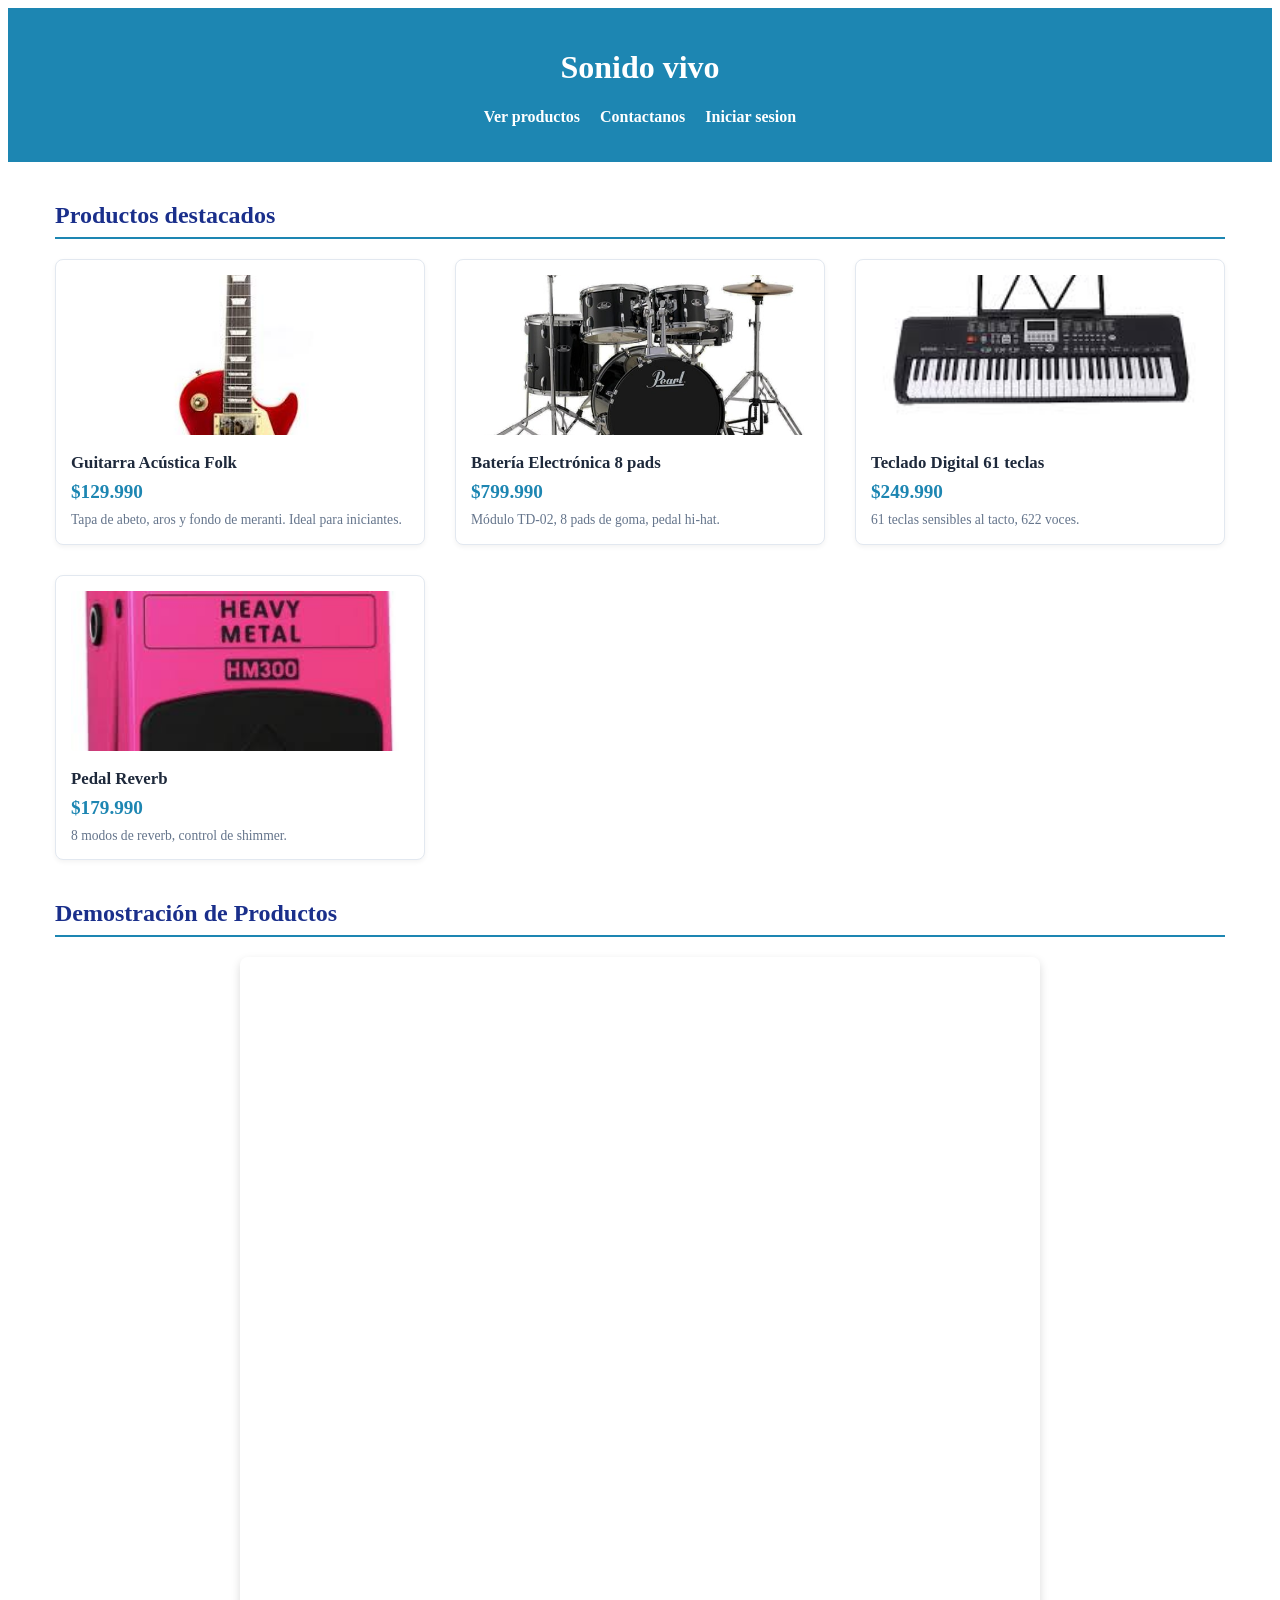
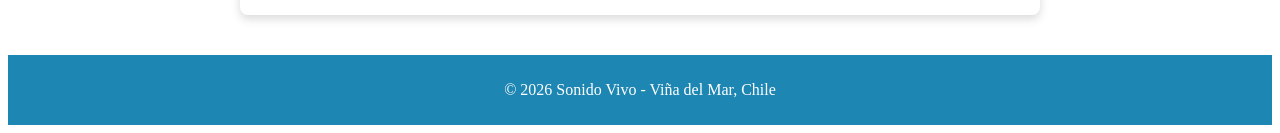
<file: index.html>
<!doctype html>
<html lang="es">
<head>
    <link rel="stylesheet" href="style/style.css">
    <meta charset="UTF-8">
    <meta name="viewport" content="width=device-width, initial-scale=1">

    <title>Sonido Vivo - Inicio</title>
    <link rel="apple-touch-icon" sizes="180x180" href="image/apple-touch-icon.png">
    <link rel="icon" type="image/png" sizes="32x32" href="image/favicon-32x32.png">
    <link rel="icon" type="image/png" sizes="16x16" href="image/favicon-16x16.png">
    <link rel="manifest" href="image/site.webmanifest">
</head>
<body>
    <header class="headerStyle">
        <h1 id="pageTitle">Sonido vivo</h1>

        <input type="checkbox" id="menu-toggle" class="menu-toggle-checkbox">
        <label for="menu-toggle" class="hamburger-btn">
            <span></span>
            <span></span>
            <span></span>
        </label>

        <nav>
            <ul>
                <li><a href="productos.html">Ver productos</a></li>
                <li><a href="contacto.html">Contactanos</a></li>
                <li><a href="login.html">Iniciar sesion</a></li>
            </ul>
        </nav>
    </header>

    <main>
        <section>
            <h2>Productos destacados</h2>
            <div class="products-grid">
                <article>
                    <img src="image/guitarra.jpeg" alt="Guitarra Acústica Folk">
                    <h3>Guitarra Acústica Folk</h3>
                    <p>$129.990</p>
                    <p>Tapa de abeto, aros y fondo de meranti. Ideal para iniciantes.</p>
                </article>
   
                <article>
                    <img src="image/bateria.jpeg" alt="Batería Electrónica 8 pads">
                    <h3>Batería Electrónica 8 pads</h3>
                    <p>$799.990</p>
                    <p>Módulo TD-02, 8 pads de goma, pedal hi-hat.</p>
                </article>
                
                <article>
                    <img src="image/teclado.jpeg" alt="Teclado Digital 61 teclas">
                    <h3>Teclado Digital 61 teclas</h3>
                    <p>$249.990</p>
                    <p>61 teclas sensibles al tacto, 622 voces.</p>
                </article>

                <article>
                    <img src="image/amplificador.jpeg" alt="Pedal Reverb">
                    <h3>Pedal Reverb</h3>
                    <p>$179.990</p>
                    <p>8 modos de reverb, control de shimmer.</p>
                </article>
            </div>
        </section>

        <section id="video-promocional">
            <h2>Demostración de Productos</h2>
            <div class="video-container">
                <iframe 
                    src="https://www.youtube.com/embed/F6ge8PeSI_o"
                    title="Demostración de productos - Sonido Vivo" 
                    frameborder="0" 
                    allow="accelerometer; autoplay; clipboard-write; encrypted-media; gyroscope; picture-in-picture" 
                    allowfullscreen>
                </iframe>
            </div>
        </section>
    </main>

    <footer class="footerStyle">
        <p>© 2026 Sonido Vivo - Viña del Mar, Chile</p>
    </footer>
</body>
</html>
</file>
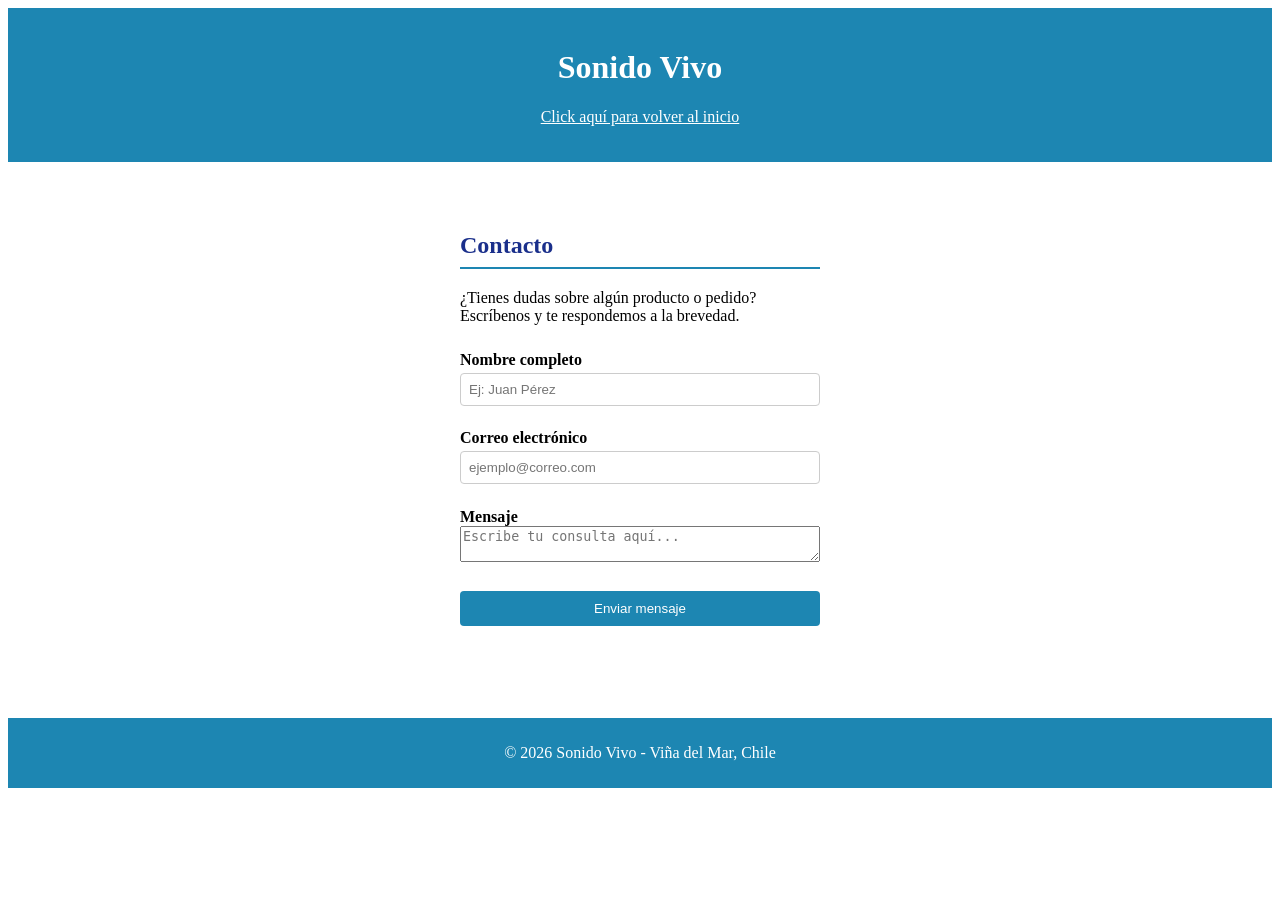
<file: contacto.html>
<!DOCTYPE html>
<html lang="es">
<head>
    <meta charset="UTF-8">
    <meta name="viewport" content="width=device-width, initial-scale=1">

    <title>Sonido Vivo - Contacto</title>
    <link rel="apple-touch-icon" sizes="180x180" href="image/apple-touch-icon.png">
    <link rel="icon" type="image/png" sizes="32x32" href="image/favicon-32x32.png">
    <link rel="icon" type="image/png" sizes="16x16" href="image/favicon-16x16.png">
    <link rel="manifest" href="image/site.webmanifest">

    <link rel="stylesheet" href="style/style.css">
    <script src="js/validacionContacto.js" defer></script>
</head>
<body>
    <header class="headerStyle">
        <h1 id="pageTitle">Sonido Vivo</h1>
        <p><a href="index.html">Click aquí para volver al inicio</a></p>
    </header>

    <main>
        <section class="auth-container">
            <h2>Contacto</h2>
            <p>¿Tienes dudas sobre algún producto o pedido? Escríbenos y te respondemos a la brevedad.</p>

            <form id="form-contacto">
                <label for="nombre-contacto">Nombre completo</label>
                <input type="text" id="nombre-contacto" name="nombre-contacto" placeholder="Ej: Juan Pérez" autocomplete="name" required>
                <span class="error-texto" id="error-nombre-contacto"></span>

                <label for="correo-contacto">Correo electrónico</label>
                <input type="email" id="correo-contacto" name="correo-contacto" placeholder="ejemplo@correo.com" autocomplete="email" required>
                <span class="error-texto" id="error-correo-contacto"></span>

                <label for="mensaje-contacto">Mensaje</label>
                <textarea id="mensaje-contacto" name="mensaje-contacto" placeholder="Escribe tu consulta aquí..." required></textarea>
                <span class="error-texto" id="error-mensaje-contacto"></span>

                <button type="submit">Enviar mensaje</button>
                <p id="mensajeConfirmacion"></p>
            </form>
        </section>
    </main>

    <footer class="footerStyle">
        <p>© 2026 Sonido Vivo - Viña del Mar, Chile</p>
    </footer>
</body>
</html>
</file>
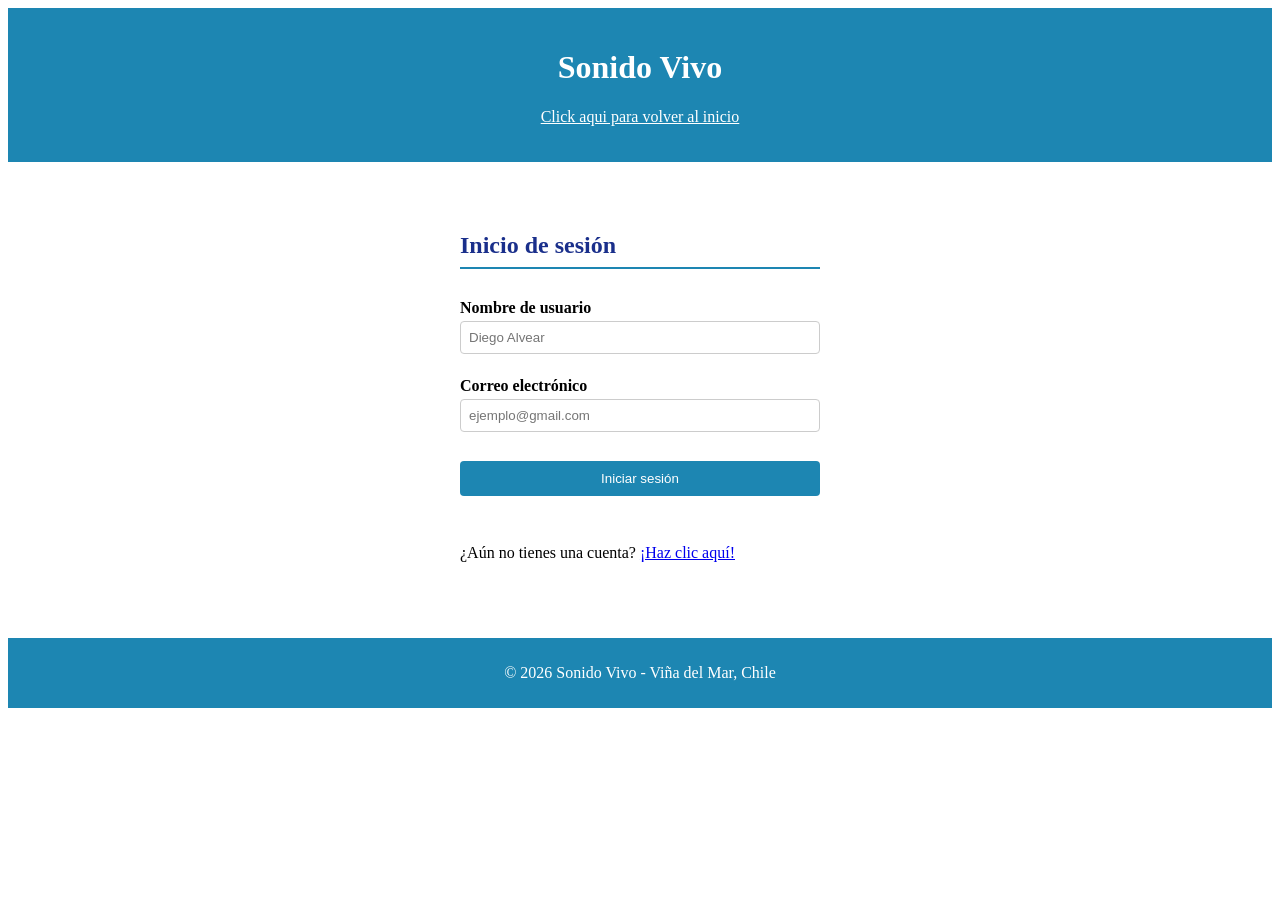
<file: login.html>
<!DOCTYPE html>
<html lang="es">
<head>
    <meta charset="UTF-8">
    <meta name="viewport" content="width=device-width, initial-scale=1">

    <title>Sonido Vivo - Iniciar Sesión</title>
    <link rel="apple-touch-icon" sizes="180x180" href="image/apple-touch-icon.png">
    <link rel="icon" type="image/png" sizes="32x32" href="image/favicon-32x32.png">
    <link rel="icon" type="image/png" sizes="16x16" href="image/favicon-16x16.png">
    <link rel="manifest" href="image/site.webmanifest">
    
    <link rel="stylesheet" href="style/style.css">
    <script src="js/validacionLogin.js" defer></script>
</head>
<body>
    <header class="headerStyle">
        <h1 id="pageTitle">Sonido Vivo</h1>
        <p><a href="index.html">Click aqui para volver al inicio </a></p>
    </header>

    <main>
        <section class="auth-container">
            <h2>Inicio de sesión</h2>
            <form id="form-login">
                <label for="nombre-de-usuario">Nombre de usuario</label>
                <input type="text" id="nombre-de-usuario" name="nombre-de-usuario" placeholder="Diego Alvear" autocomplete="username" required>
                <span class="error-texto" id="error-nombre-de-usuario"></span>

                <label for="correo">Correo electrónico</label>
                <input type="email" id="correo" name="correo" placeholder="ejemplo@gmail.com" autocomplete="email" required>
                <span class="error-texto" id="error-correo"></span>

                <button type="submit">Iniciar sesión</button>
                <p id="mensajeConfirmacion"></p>
            </form>
            <p>¿Aún no tienes una cuenta? <a href="registrarse.html">¡Haz clic aquí!</a></p>
        </section>
    </main>

    <footer class="footerStyle">
        <p>© 2026 Sonido Vivo - Viña del Mar, Chile</p>
    </footer>
</body>
</html>
</file>
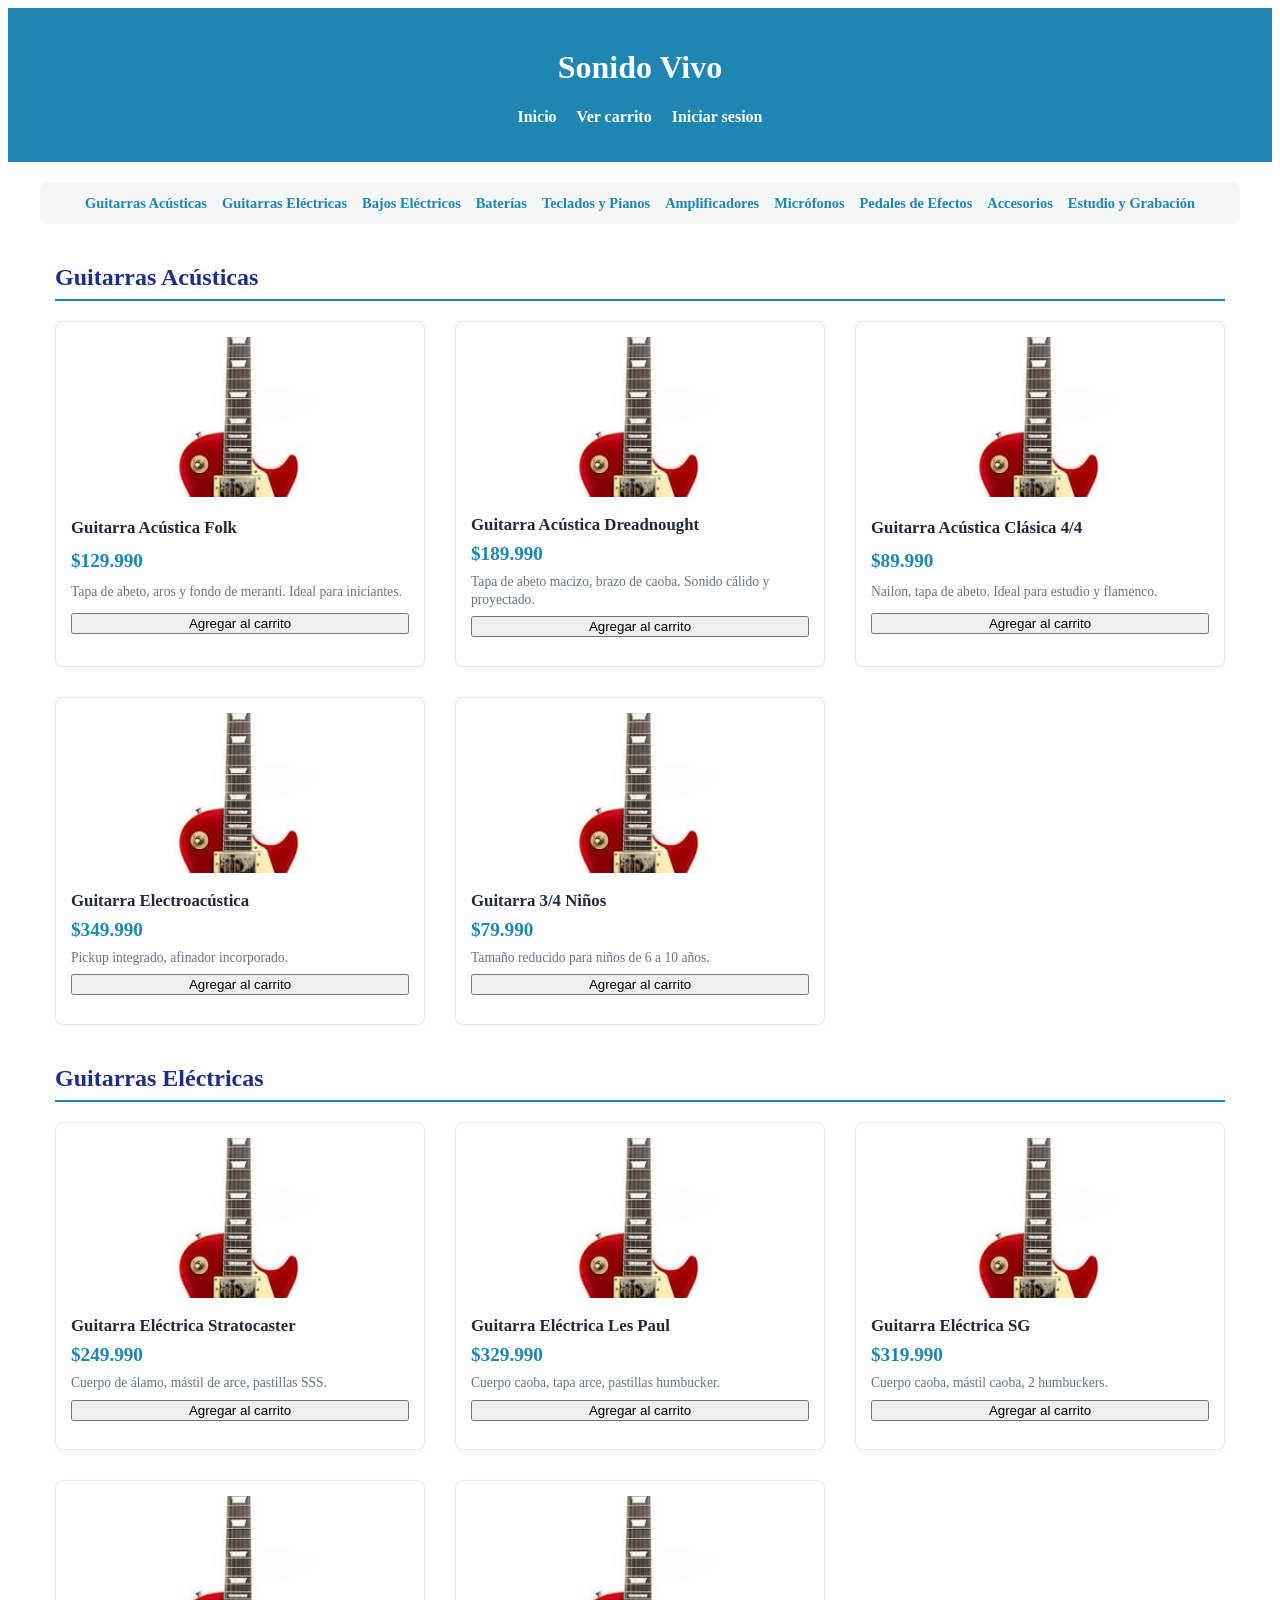
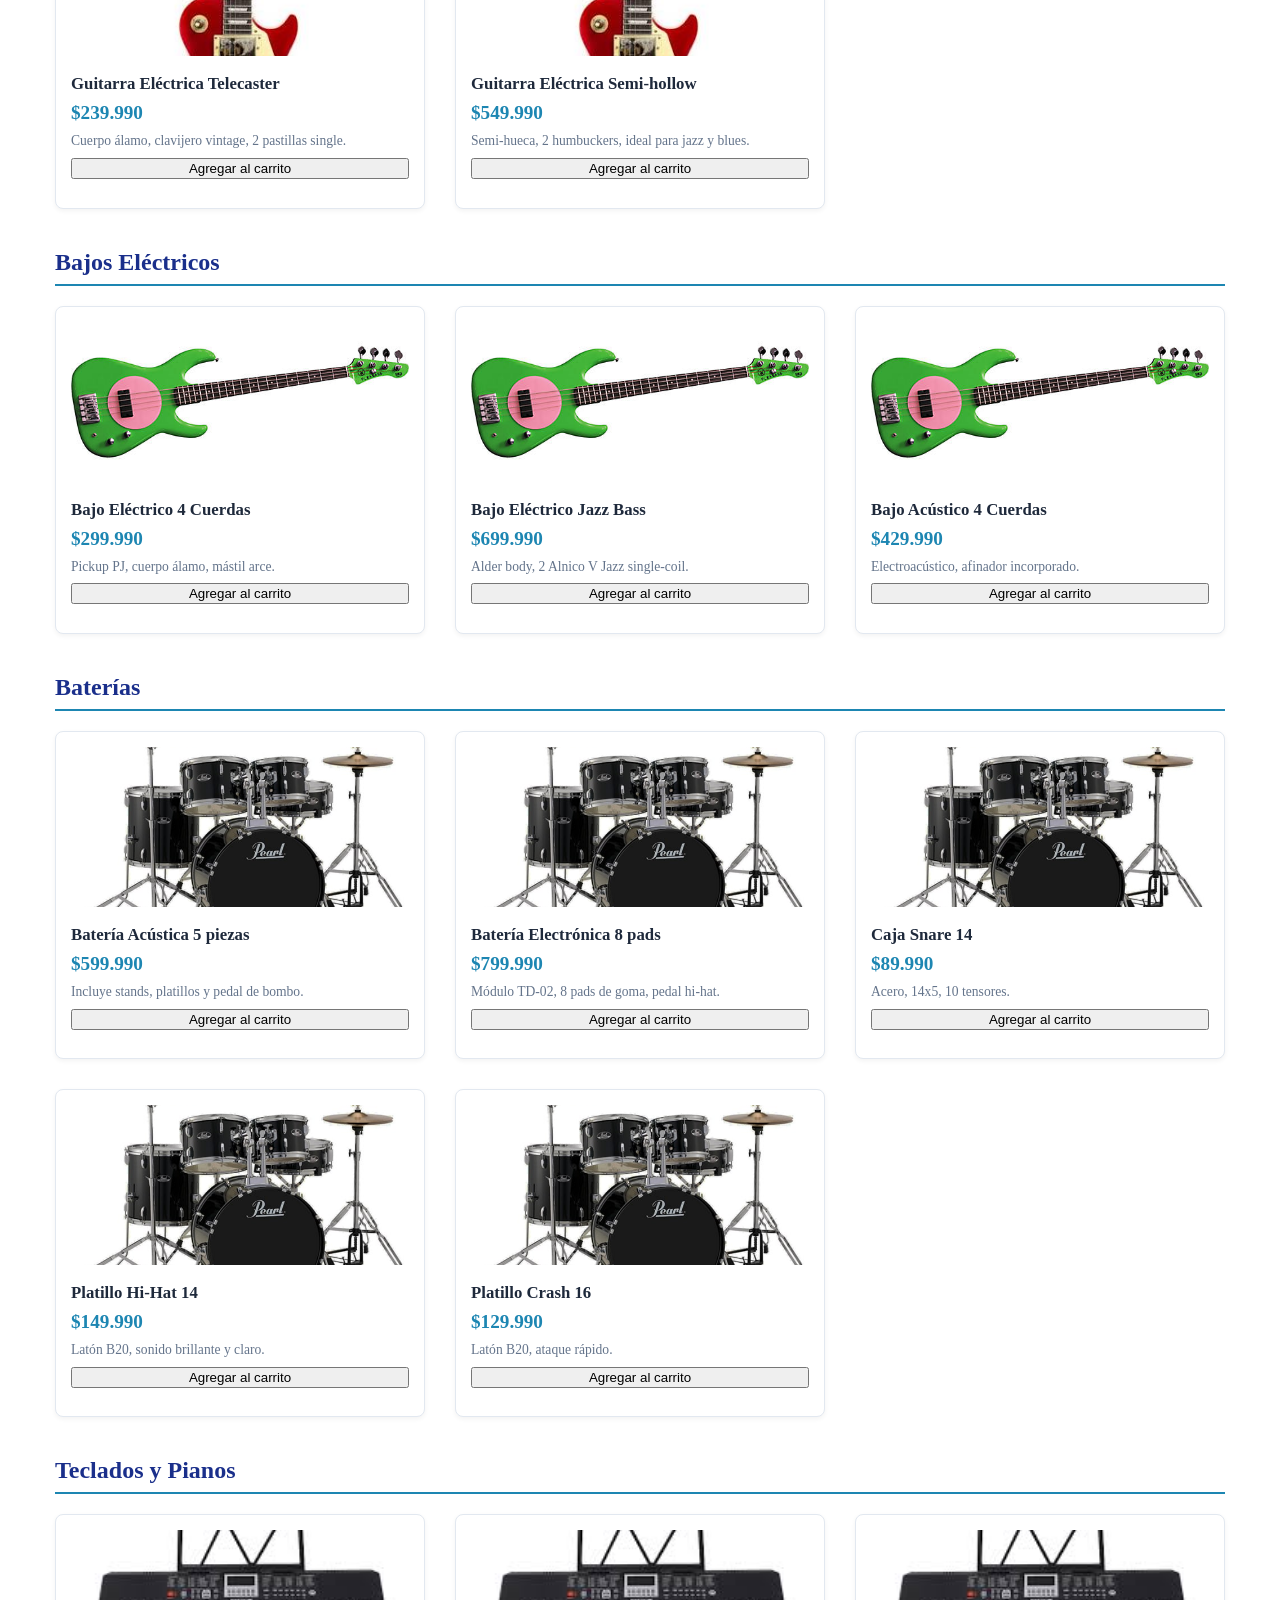
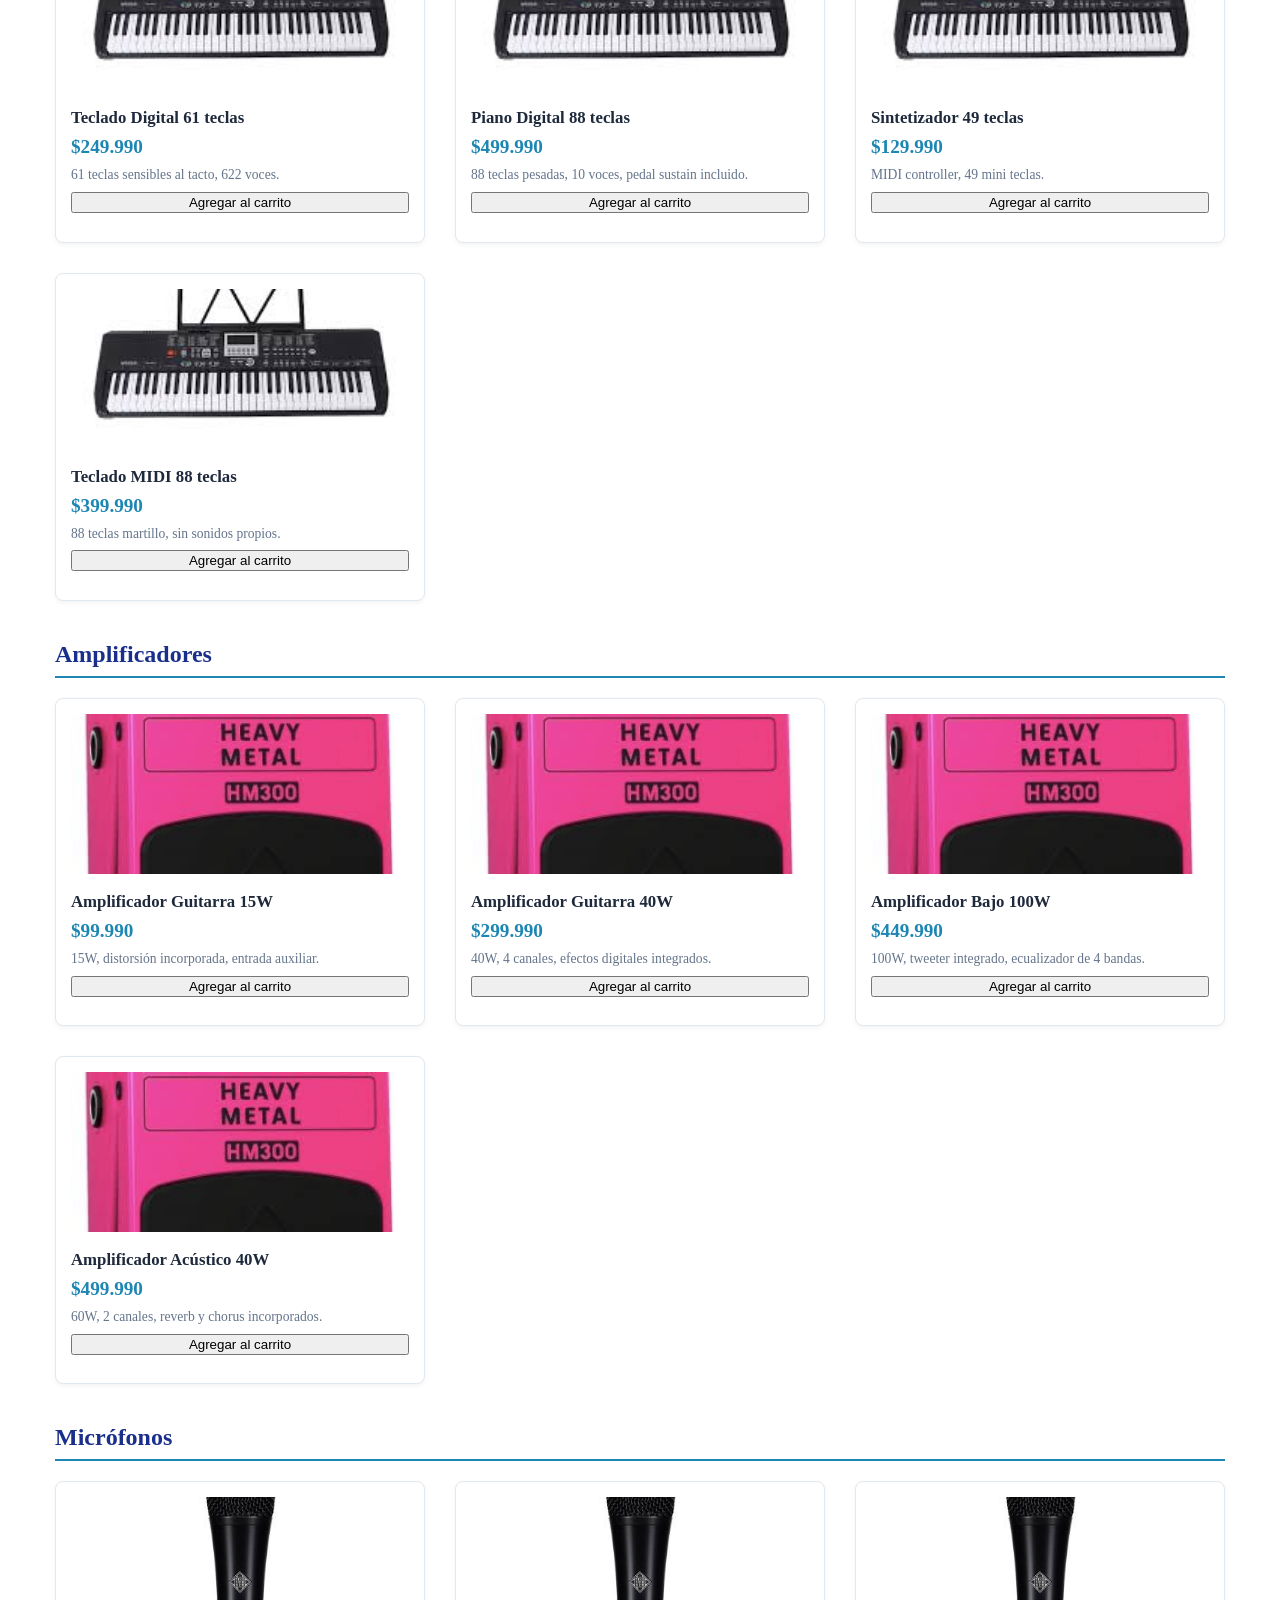
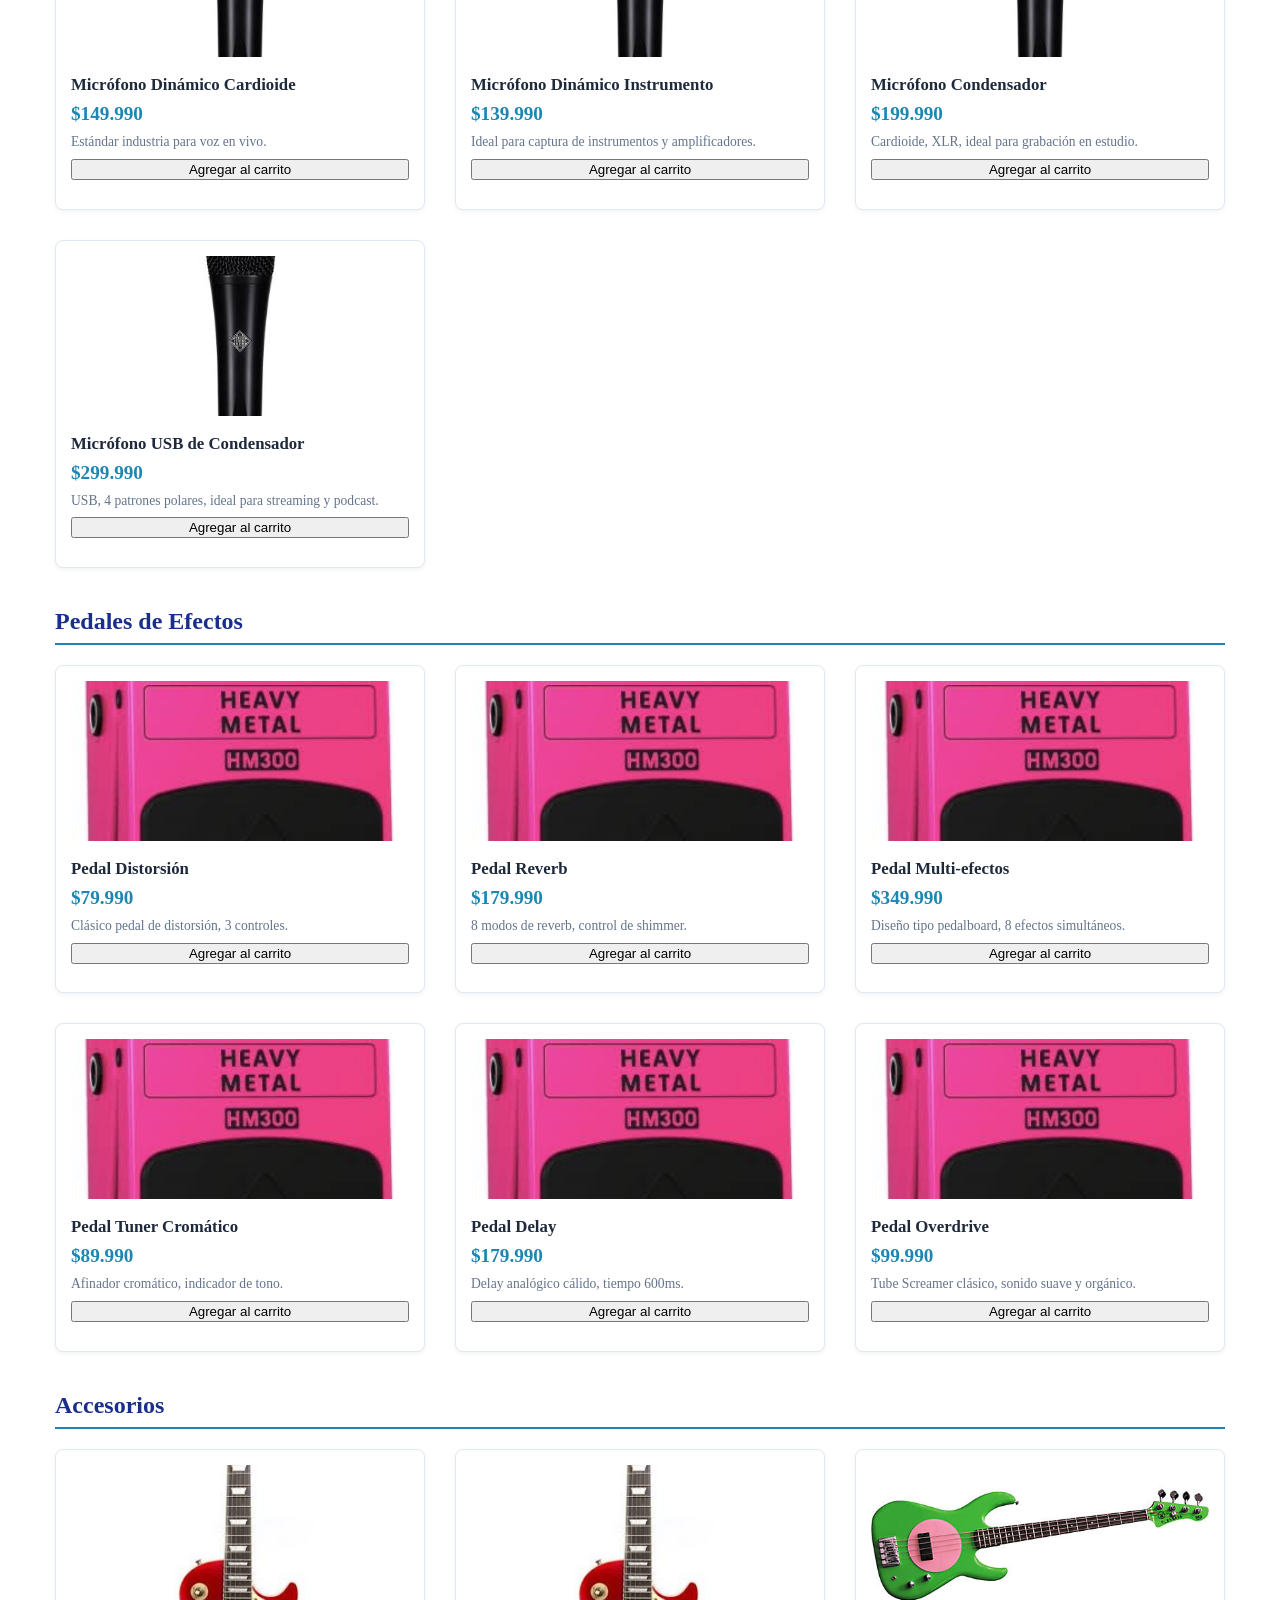
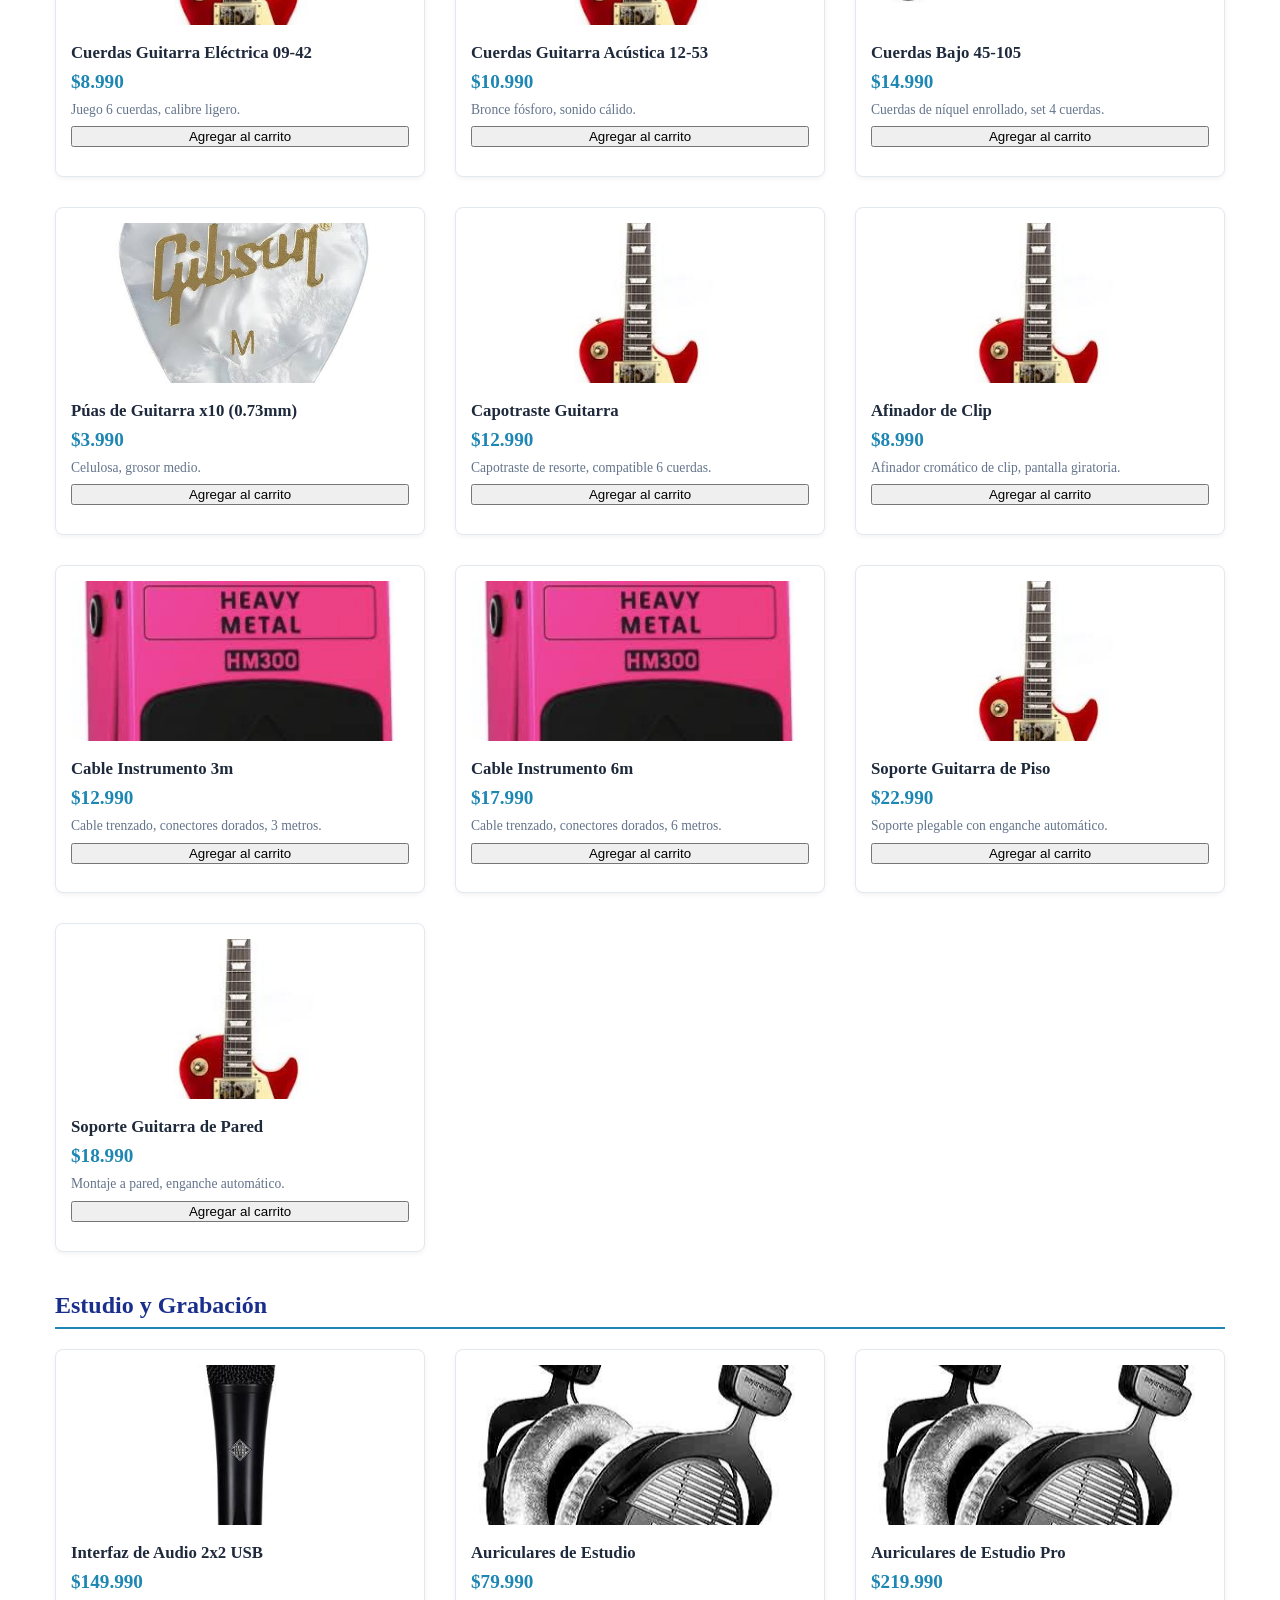
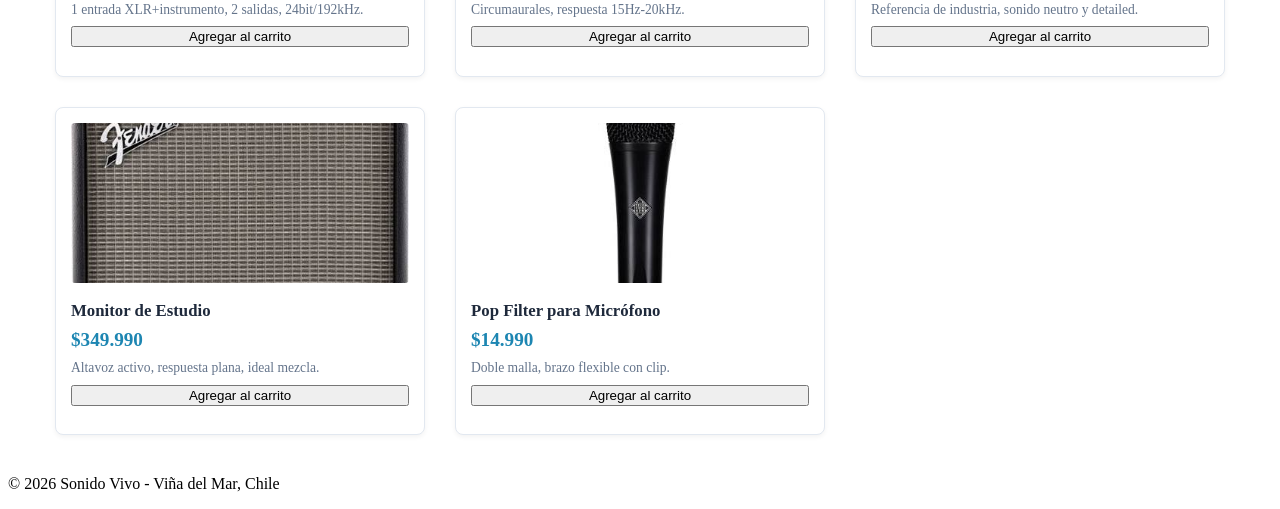
<file: productos.html>
<!doctype html>
<html lang="es">
<head>
    <meta charset="UTF-8">
    <meta name="viewport" content="width=device-width, initial-scale=1">
    <title>Sonido Vivo - Catálogo</title>
    <link rel="apple-touch-icon" sizes="180x180" href="image/apple-touch-icon.png">
    <link rel="icon" type="image/png" sizes="32x32" href="image/favicon-32x32.png">
    <link rel="icon" type="image/png" sizes="16x16" href="image/favicon-16x16.png">
    <link rel="manifest" href="image/site.webmanifest">
    <link rel="stylesheet" href="style/style.css">
    <script src="js/funcionBotonProducto.js" defer></script>
</head>
<body>
    <header class="headerStyle">
        <h1 id="pageTitle">Sonido Vivo</h1>
        <input type="checkbox" id="menu-toggle" class="menu-toggle-checkbox">
        <label for="menu-toggle" class="hamburger-btn">
            <span></span>
            <span></span>
            <span></span>
        </label>
        <nav>
            <ul>
                <li><a href="index.html">Inicio</a></li>
                <li><a href="carrito.html">Ver carrito</a></li>
                <li><a href="login.html">Iniciar sesion</a></li>
            </ul>
        </nav>
    </header>

    <main>
        <nav class="categories-nav">
            <ul>
                <li><a href="#guitarras-acusticas">Guitarras Acústicas</a></li>
                <li><a href="#guitarras-electricas">Guitarras Eléctricas</a></li>
                <li><a href="#bajos-electricos">Bajos Eléctricos</a></li>
                <li><a href="#baterias">Baterías</a></li>
                <li><a href="#teclados-y-pianos">Teclados y Pianos</a></li>
                <li><a href="#amplificadores">Amplificadores</a></li>
                <li><a href="#microfonos">Micrófonos</a></li>
                <li><a href="#pedales-de-efectos">Pedales de Efectos</a></li>
                <li><a href="#accesorios">Accesorios</a></li>
                <li><a href="#estudio-y-grabacion">Estudio y Grabación</a></li>
            </ul>
        </nav>

        <section id="guitarras-acusticas">
            <h2>Guitarras Acústicas</h2>
            <div class="products-grid">
                <article>
                    <img src="image/guitarra.jpeg" alt="Guitarra Acústica Folk">
                    <h3>Guitarra Acústica Folk</h3>
                    <p>$129.990</p>
                    <p>Tapa de abeto, aros y fondo de meranti. Ideal para iniciantes.</p>
                    <button class="btn-agregar" type="button">Agregar al carrito</button>
                    <span class="mensaje-agregado"></span>
                </article>
                <article>
                    <img src="image/guitarra.jpeg" alt="Guitarra Acústica Dreadnought">
                    <h3>Guitarra Acústica Dreadnought</h3>
                    <p>$189.990</p>
                    <p>Tapa de abeto macizo, brazo de caoba. Sonido cálido y proyectado.</p>
                    <button class="btn-agregar" type="button">Agregar al carrito</button>
                    <span class="mensaje-agregado"></span>
                </article>
                <article>
                    <img src="image/guitarra.jpeg" alt="Guitarra Acústica Clásica 4/4">
                    <h3>Guitarra Acústica Clásica 4/4</h3>
                    <p>$89.990</p>
                    <p>Nailon, tapa de abeto. Ideal para estudio y flamenco.</p>
                    <button class="btn-agregar" type="button">Agregar al carrito</button>
                    <span class="mensaje-agregado"></span>
                </article>
                <article>
                    <img src="image/guitarra.jpeg" alt="Guitarra Electroacústica">
                    <h3>Guitarra Electroacústica</h3>
                    <p>$349.990</p>
                    <p>Pickup integrado, afinador incorporado.</p>
                    <button class="btn-agregar" type="button">Agregar al carrito</button>
                    <span class="mensaje-agregado"></span>
                </article>
                <article>
                    <img src="image/guitarra.jpeg" alt="Guitarra 3/4 Niños">
                    <h3>Guitarra 3/4 Niños</h3>
                    <p>$79.990</p>
                    <p>Tamaño reducido para niños de 6 a 10 años.</p>
                    <button class="btn-agregar" type="button">Agregar al carrito</button>
                    <span class="mensaje-agregado"></span>
                </article>
            </div>
        </section>

        <section id="guitarras-electricas">
            <h2>Guitarras Eléctricas</h2>
            <div class="products-grid">
                <article>
                    <img src="image/guitarra.jpeg" alt="Guitarra Eléctrica Stratocaster">
                    <h3>Guitarra Eléctrica Stratocaster</h3>
                    <p>$249.990</p>
                    <p>Cuerpo de álamo, mástil de arce, pastillas SSS.</p>
                    <button class="btn-agregar" type="button">Agregar al carrito</button>
                    <span class="mensaje-agregado"></span>
                </article>
                <article>
                    <img src="image/guitarra.jpeg" alt="Guitarra Eléctrica Les Paul">
                    <h3>Guitarra Eléctrica Les Paul</h3>
                    <p>$329.990</p>
                    <p>Cuerpo caoba, tapa arce, pastillas humbucker.</p>
                    <button class="btn-agregar" type="button">Agregar al carrito</button>
                    <span class="mensaje-agregado"></span>
                </article>
                <article>
                    <img src="image/guitarra.jpeg" alt="Guitarra Eléctrica SG">
                    <h3>Guitarra Eléctrica SG</h3>
                    <p>$319.990</p>
                    <p>Cuerpo caoba, mástil caoba, 2 humbuckers.</p>
                    <button class="btn-agregar" type="button">Agregar al carrito</button>
                    <span class="mensaje-agregado"></span>
                </article>
                <article>
                    <img src="image/guitarra.jpeg" alt="Guitarra Eléctrica Telecaster">
                    <h3>Guitarra Eléctrica Telecaster</h3>
                    <p>$239.990</p>
                    <p>Cuerpo álamo, clavijero vintage, 2 pastillas single.</p>
                    <button class="btn-agregar" type="button">Agregar al carrito</button>
                    <span class="mensaje-agregado"></span>
                </article>
                <article>
                    <img src="image/guitarra.jpeg" alt="Guitarra Eléctrica Semi-hollow">
                    <h3>Guitarra Eléctrica Semi-hollow</h3>
                    <p>$549.990</p>
                    <p>Semi-hueca, 2 humbuckers, ideal para jazz y blues.</p>
                    <button class="btn-agregar" type="button">Agregar al carrito</button>
                    <span class="mensaje-agregado"></span>
                </article>
            </div>
        </section>

        <section id="bajos-electricos">
            <h2>Bajos Eléctricos</h2>
            <div class="products-grid">
                <article>
                    <img src="image/bajo.jpeg" alt="Bajo Eléctrico 4 Cuerdas">
                    <h3>Bajo Eléctrico 4 Cuerdas</h3>
                    <p>$299.990</p>
                    <p>Pickup PJ, cuerpo álamo, mástil arce.</p>
                    <button class="btn-agregar" type="button">Agregar al carrito</button>
                    <span class="mensaje-agregado"></span>
                </article>
                <article>
                    <img src="image/bajo.jpeg" alt="Bajo Eléctrico Jazz Bass">
                    <h3>Bajo Eléctrico Jazz Bass</h3>
                    <p>$699.990</p>
                    <p>Alder body, 2 Alnico V Jazz single-coil.</p>
                    <button class="btn-agregar" type="button">Agregar al carrito</button>
                    <span class="mensaje-agregado"></span>
                </article>
                <article>
                    <img src="image/bajo.jpeg" alt="Bajo Acústico 4 Cuerdas">
                    <h3>Bajo Acústico 4 Cuerdas</h3>
                    <p>$429.990</p>
                    <p>Electroacústico, afinador incorporado.</p>
                    <button class="btn-agregar" type="button">Agregar al carrito</button>
                    <span class="mensaje-agregado"></span>
                </article>
            </div>
        </section>

        <section id="baterias">
            <h2>Baterías</h2>
            <div class="products-grid">
                <article>
                    <img src="image/bateria.jpeg" alt="Batería Acústica 5 piezas">
                    <h3>Batería Acústica 5 piezas</h3>
                    <p>$599.990</p>
                    <p>Incluye stands, platillos y pedal de bombo.</p>
                    <button class="btn-agregar" type="button">Agregar al carrito</button>
                    <span class="mensaje-agregado"></span>
                </article>
                <article>
                    <img src="image/bateria.jpeg" alt="Batería Electrónica 8 pads">
                    <h3>Batería Electrónica 8 pads</h3>
                    <p>$799.990</p>
                    <p>Módulo TD-02, 8 pads de goma, pedal hi-hat.</p>
                    <button class="btn-agregar" type="button">Agregar al carrito</button>
                    <span class="mensaje-agregado"></span>
                </article>
                <article>
                    <img src="image/bateria.jpeg" alt="Caja Snare 14">
                    <h3>Caja Snare 14</h3>
                    <p>$89.990</p>
                    <p>Acero, 14x5, 10 tensores.</p>
                    <button class="btn-agregar" type="button">Agregar al carrito</button>
                    <span class="mensaje-agregado"></span>
                </article>
                <article>
                    <img src="image/bateria.jpeg" alt="Platillo Hi-Hat 14">
                    <h3>Platillo Hi-Hat 14</h3>
                    <p>$149.990</p>
                    <p>Latón B20, sonido brillante y claro.</p>
                    <button class="btn-agregar" type="button">Agregar al carrito</button>
                    <span class="mensaje-agregado"></span>
                </article>
                <article>
                    <img src="image/bateria.jpeg" alt="Platillo Crash 16">
                    <h3>Platillo Crash 16</h3>
                    <p>$129.990</p>
                    <p>Latón B20, ataque rápido.</p>
                    <button class="btn-agregar" type="button">Agregar al carrito</button>
                    <span class="mensaje-agregado"></span>
                </article>
            </div>
        </section>

        <section id="teclados-y-pianos">
            <h2>Teclados y Pianos</h2>
            <div class="products-grid">
                <article>
                    <img src="image/teclado.jpeg" alt="Teclado Digital 61 teclas">
                    <h3>Teclado Digital 61 teclas</h3>
                    <p>$249.990</p>
                    <p>61 teclas sensibles al tacto, 622 voces.</p>
                    <button class="btn-agregar" type="button">Agregar al carrito</button>
                    <span class="mensaje-agregado"></span>
                </article>
                <article>
                    <img src="image/teclado.jpeg" alt="Piano Digital 88 teclas">
                    <h3>Piano Digital 88 teclas</h3>
                    <p>$499.990</p>
                    <p>88 teclas pesadas, 10 voces, pedal sustain incluido.</p>
                    <button class="btn-agregar" type="button">Agregar al carrito</button>
                    <span class="mensaje-agregado"></span>
                </article>
                <article>
                    <img src="image/teclado.jpeg" alt="Sintetizador 49 teclas">
                    <h3>Sintetizador 49 teclas</h3>
                    <p>$129.990</p>
                    <p>MIDI controller, 49 mini teclas.</p>
                    <button class="btn-agregar" type="button">Agregar al carrito</button>
                    <span class="mensaje-agregado"></span>
                </article>
                <article>
                    <img src="image/teclado.jpeg" alt="Teclado MIDI 88 teclas">
                    <h3>Teclado MIDI 88 teclas</h3>
                    <p>$399.990</p>
                    <p>88 teclas martillo, sin sonidos propios.</p>
                    <button class="btn-agregar" type="button">Agregar al carrito</button>
                    <span class="mensaje-agregado"></span>
                </article>
            </div>
        </section>

        <section id="amplificadores">
            <h2>Amplificadores</h2>
            <div class="products-grid">
                <article>
                    <img src="image/amplificador.jpeg" alt="Amplificador Guitarra 15W">
                    <h3>Amplificador Guitarra 15W</h3>
                    <p>$99.990</p>
                    <p>15W, distorsión incorporada, entrada auxiliar.</p>
                    <button class="btn-agregar" type="button">Agregar al carrito</button>
                    <span class="mensaje-agregado"></span>
                </article>
                <article>
                    <img src="image/amplificador.jpeg" alt="Amplificador Guitarra 40W">
                    <h3>Amplificador Guitarra 40W</h3>
                    <p>$299.990</p>
                    <p>40W, 4 canales, efectos digitales integrados.</p>
                    <button class="btn-agregar" type="button">Agregar al carrito</button>
                    <span class="mensaje-agregado"></span>
                </article>
                <article>
                    <img src="image/amplificador.jpeg" alt="Amplificador Bajo 100W">
                    <h3>Amplificador Bajo 100W</h3>
                    <p>$449.990</p>
                    <p>100W, tweeter integrado, ecualizador de 4 bandas.</p>
                    <button class="btn-agregar" type="button">Agregar al carrito</button>
                    <span class="mensaje-agregado"></span>
                </article>
                <article>
                    <img src="image/amplificador.jpeg" alt="Amplificador Acústico 40W">
                    <h3>Amplificador Acústico 40W</h3>
                    <p>$499.990</p>
                    <p>60W, 2 canales, reverb y chorus incorporados.</p>
                    <button class="btn-agregar" type="button">Agregar al carrito</button>
                    <span class="mensaje-agregado"></span>
                </article>
            </div>
        </section>

        <section id="microfonos">
            <h2>Micrófonos</h2>
            <div class="products-grid">
                <article>
                    <img src="image/microfono.jpeg" alt="Micrófono Dinámico Cardioide">
                    <h3>Micrófono Dinámico Cardioide</h3>
                    <p>$149.990</p>
                    <p>Estándar industria para voz en vivo.</p>
                    <button class="btn-agregar" type="button">Agregar al carrito</button>
                    <span class="mensaje-agregado"></span>
                </article>
                <article>
                    <img src="image/microfono.jpeg" alt="Micrófono Dinámico Instrumento">
                    <h3>Micrófono Dinámico Instrumento</h3>
                    <p>$139.990</p>
                    <p>Ideal para captura de instrumentos y amplificadores.</p>
                    <button class="btn-agregar" type="button">Agregar al carrito</button>
                    <span class="mensaje-agregado"></span>
                </article>
                <article>
                    <img src="image/microfono.jpeg" alt="Micrófono Condensador">
                    <h3>Micrófono Condensador</h3>
                    <p>$199.990</p>
                    <p>Cardioide, XLR, ideal para grabación en estudio.</p>
                    <button class="btn-agregar" type="button">Agregar al carrito</button>
                    <span class="mensaje-agregado"></span>
                </article>
                <article>
                    <img src="image/microfono.jpeg" alt="Micrófono USB de Condensador">
                    <h3>Micrófono USB de Condensador</h3>
                    <p>$299.990</p>
                    <p>USB, 4 patrones polares, ideal para streaming y podcast.</p>
                    <button class="btn-agregar" type="button">Agregar al carrito</button>
                    <span class="mensaje-agregado"></span>
                </article>
            </div>
        </section>

        <section id="pedales-de-efectos">
            <h2>Pedales de Efectos</h2>
            <div class="products-grid">
                <article>
                    <img src="image/amplificador.jpeg" alt="Pedal Distorsión">
                    <h3>Pedal Distorsión</h3>
                    <p>$79.990</p>
                    <p>Clásico pedal de distorsión, 3 controles.</p>
                    <button class="btn-agregar" type="button">Agregar al carrito</button>
                    <span class="mensaje-agregado"></span>
                </article>
                <article>
                    <img src="image/amplificador.jpeg" alt="Pedal Reverb">
                    <h3>Pedal Reverb</h3>
                    <p>$179.990</p>
                    <p>8 modos de reverb, control de shimmer.</p>
                    <button class="btn-agregar" type="button">Agregar al carrito</button>
                    <span class="mensaje-agregado"></span>
                </article>
                <article>
                    <img src="image/amplificador.jpeg" alt="Pedal Multi-efectos">
                    <h3>Pedal Multi-efectos</h3>
                    <p>$349.990</p>
                    <p>Diseño tipo pedalboard, 8 efectos simultáneos.</p>
                    <button class="btn-agregar" type="button">Agregar al carrito</button>
                    <span class="mensaje-agregado"></span>
                </article>
                <article>
                    <img src="image/amplificador.jpeg" alt="Pedal Tuner Cromático">
                    <h3>Pedal Tuner Cromático</h3>
                    <p>$89.990</p>
                    <p>Afinador cromático, indicador de tono.</p>
                    <button class="btn-agregar" type="button">Agregar al carrito</button>
                    <span class="mensaje-agregado"></span>
                </article>
                <article>
                    <img src="image/amplificador.jpeg" alt="Pedal Delay">
                    <h3>Pedal Delay</h3>
                    <p>$179.990</p>
                    <p>Delay analógico cálido, tiempo 600ms.</p>
                    <button class="btn-agregar" type="button">Agregar al carrito</button>
                    <span class="mensaje-agregado"></span>
                </article>
                <article>
                    <img src="image/amplificador.jpeg" alt="Pedal Overdrive">
                    <h3>Pedal Overdrive</h3>
                    <p>$99.990</p>
                    <p>Tube Screamer clásico, sonido suave y orgánico.</p>
                    <button class="btn-agregar" type="button">Agregar al carrito</button>
                    <span class="mensaje-agregado"></span>
                </article>
            </div>
        </section>

        <section id="accesorios">
            <h2>Accesorios</h2>
            <div class="products-grid">
                <article>
                    <img src="image/guitarra.jpeg" alt="Cuerdas Guitarra Eléctrica 09-42">
                    <h3>Cuerdas Guitarra Eléctrica 09-42</h3>
                    <p>$8.990</p>
                    <p>Juego 6 cuerdas, calibre ligero.</p>
                    <button class="btn-agregar" type="button">Agregar al carrito</button>
                    <span class="mensaje-agregado"></span>
                </article>
                <article>
                    <img src="image/guitarra.jpeg" alt="Cuerdas Guitarra Acústica 12-53">
                    <h3>Cuerdas Guitarra Acústica 12-53</h3>
                    <p>$10.990</p>
                    <p>Bronce fósforo, sonido cálido.</p>
                    <button class="btn-agregar" type="button">Agregar al carrito</button>
                    <span class="mensaje-agregado"></span>
                </article>
                <article>
                    <img src="image/bajo.jpeg" alt="Cuerdas Bajo 45-105">
                    <h3>Cuerdas Bajo 45-105</h3>
                    <p>$14.990</p>
                    <p>Cuerdas de níquel enrollado, set 4 cuerdas.</p>
                    <button class="btn-agregar" type="button">Agregar al carrito</button>
                    <span class="mensaje-agregado"></span>
                </article>
                <article>
                    <img src="image/uñeta.jpeg" alt="Púas de Guitarra x10 (0.73mm)">
                    <h3>Púas de Guitarra x10 (0.73mm)</h3>
                    <p>$3.990</p>
                    <p>Celulosa, grosor medio.</p>
                    <button class="btn-agregar" type="button">Agregar al carrito</button>
                    <span class="mensaje-agregado"></span>
                </article>
                <article>
                    <img src="image/guitarra.jpeg" alt="Capotraste Guitarra">
                    <h3>Capotraste Guitarra</h3>
                    <p>$12.990</p>
                    <p>Capotraste de resorte, compatible 6 cuerdas.</p>
                    <button class="btn-agregar" type="button">Agregar al carrito</button>
                    <span class="mensaje-agregado"></span>
                </article>
                <article>
                    <img src="image/guitarra.jpeg" alt="Afinador de Clip">
                    <h3>Afinador de Clip</h3>
                    <p>$8.990</p>
                    <p>Afinador cromático de clip, pantalla giratoria.</p>
                    <button class="btn-agregar" type="button">Agregar al carrito</button>
                    <span class="mensaje-agregado"></span>
                </article>
                <article>
                    <img src="image/amplificador.jpeg" alt="Cable Instrumento 3m">
                    <h3>Cable Instrumento 3m</h3>
                    <p>$12.990</p>
                    <p>Cable trenzado, conectores dorados, 3 metros.</p>
                    <button class="btn-agregar" type="button">Agregar al carrito</button>
                    <span class="mensaje-agregado"></span>
                </article>
                <article>
                    <img src="image/amplificador.jpeg" alt="Cable Instrumento 6m">
                    <h3>Cable Instrumento 6m</h3>
                    <p>$17.990</p>
                    <p>Cable trenzado, conectores dorados, 6 metros.</p>
                    <button class="btn-agregar" type="button">Agregar al carrito</button>
                    <span class="mensaje-agregado"></span>
                </article>
                <article>
                    <img src="image/guitarra.jpeg" alt="Soporte Guitarra de Piso">
                    <h3>Soporte Guitarra de Piso</h3>
                    <p>$22.990</p>
                    <p>Soporte plegable con enganche automático.</p>
                    <button class="btn-agregar" type="button">Agregar al carrito</button>
                    <span class="mensaje-agregado"></span>
                </article>
                <article>
                    <img src="image/guitarra.jpeg" alt="Soporte Guitarra de Pared">
                    <h3>Soporte Guitarra de Pared</h3>
                    <p>$18.990</p>
                    <p>Montaje a pared, enganche automático.</p>
                    <button class="btn-agregar" type="button">Agregar al carrito</button>
                    <span class="mensaje-agregado"></span>
                </article>
            </div>
        </section>

        <section id="estudio-y-grabacion">
            <h2>Estudio y Grabación</h2>
            <div class="products-grid">
                <article>
                    <img src="image/microfono.jpeg" alt="Interfaz de Audio 2x2 USB">
                    <h3>Interfaz de Audio 2x2 USB</h3>
                    <p>$149.990</p>
                    <p>1 entrada XLR+instrumento, 2 salidas, 24bit/192kHz.</p>
                    <button class="btn-agregar" type="button">Agregar al carrito</button>
                    <span class="mensaje-agregado"></span>
                </article>
                <article>
                    <img src="image/auriculares.jpeg" alt="Auriculares de Estudio">
                    <h3>Auriculares de Estudio</h3>
                    <p>$79.990</p>
                    <p>Circumaurales, respuesta 15Hz-20kHz.</p>
                    <button class="btn-agregar" type="button">Agregar al carrito</button>
                    <span class="mensaje-agregado"></span>
                </article>
                <article>
                    <img src="image/auriculares.jpeg" alt="Auriculares de Estudio Pro">
                    <h3>Auriculares de Estudio Pro</h3>
                    <p>$219.990</p>
                    <p>Referencia de industria, sonido neutro y detailed.</p>
                    <button class="btn-agregar" type="button">Agregar al carrito</button>
                    <span class="mensaje-agregado"></span>
                </article>
                <article>
                    <img src="image/parlante.jpeg" alt="Monitor de Estudio 5">
                    <h3>Monitor de Estudio</h3>
                    <p>$349.990</p>
                    <p>Altavoz activo, respuesta plana, ideal mezcla.</p>
                    <button class="btn-agregar" type="button">Agregar al carrito</button>
                    <span class="mensaje-agregado"></span>
                </article>
                <article>
                    <img src="image/microfono.jpeg" alt="Pop Filter para Micrófono">
                    <h3>Pop Filter para Micrófono</h3>
                    <p>$14.990</p>
                    <p>Doble malla, brazo flexible con clip.</p>
                    <button class="btn-agregar" type="button">Agregar al carrito</button>
                    <span class="mensaje-agregado"></span>
                </article>
            </div>
        </section>
    </main>

    <footer>
        <p>© 2026 Sonido Vivo - Viña del Mar, Chile</p>
    </footer>
</body>
</html>
</file>
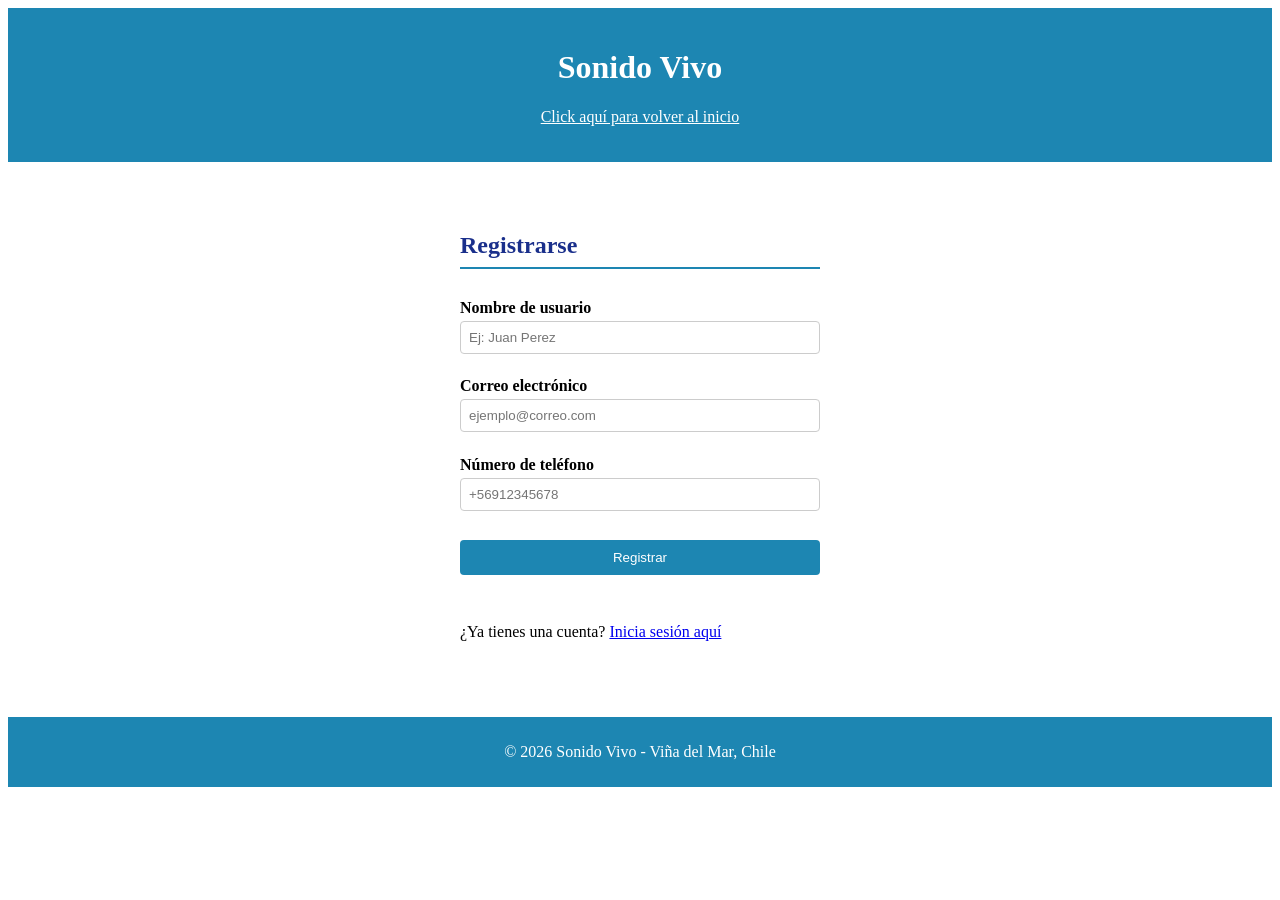
<file: registrarse.html>
<!DOCTYPE html>
<html lang="es">
<head>
    <meta charset="UTF-8">
    <meta name="viewport" content="width=device-width, initial-scale=1">

    <title>Sonido Vivo - Registrarse</title>
    <link rel="apple-touch-icon" sizes="180x180" href="image/apple-touch-icon.png">
    <link rel="icon" type="image/png" sizes="32x32" href="image/favicon-32x32.png">
    <link rel="icon" type="image/png" sizes="16x16" href="image/favicon-16x16.png">
    <link rel="manifest" href="image/site.webmanifest">

    <link rel="stylesheet" href="style/style.css">
    <script src="js/validacionSignin.js" defer></script>
</head>
<body>
    <header class="headerStyle">
        <h1 id="pageTitle">Sonido Vivo</h1>
        <p><a href="index.html">Click aquí para volver al inicio</a></p>
    </header>

    <main>
        <section class="auth-container">
            <h2>Registrarse</h2>
            <form id="form-sign-in">
                <label for="nombre-de-usuario">Nombre de usuario</label>
                <input type="text" id="nombre-de-usuario" name="nombre-de-usuario" placeholder="Ej: Juan Perez" autocomplete="username" required>
                <span class="error-texto" id="error-nombre-de-usuario"></span>

                <label for="correo">Correo electrónico</label>
                <input type="email" id="correo" name="correo" placeholder="ejemplo@correo.com" autocomplete="email" required>
                <span class="error-texto" id="error-correo"></span>

                <label for="numero-de-telefono">Número de teléfono</label>
                <input type="tel" id="numero-de-telefono" name="numero-de-telefono" placeholder="+56912345678" autocomplete="tel" required>
                <span class="error-texto" id="error-numero-de-telefono"></span>

                <button type="submit">Registrar</button>
                <p id="mensajeConfirmacion"></p>
            </form>
            <p>¿Ya tienes una cuenta? <a href="login.html">Inicia sesión aquí</a></p>
        </section>
    </main>

    <footer class="footerStyle">
        <p>© 2026 Sonido Vivo - Viña del Mar, Chile</p>
    </footer>
</body>
</html>
</file>
<file: style/style.css>
* {
    box-sizing: border-box;
}

ul {
    list-style-type: none;
}

/* Header estilizado */
.headerStyle {
    background-color: rgb(29, 134, 178);
    color: white; 
    padding: 20px;
    text-align: center;
    margin: auto;
}

.headerStyle a {
    color: white;
}

/* Disposición vertical del formulario */
.auth-container {
    max-width: 400px;
    margin: 30px auto;
    padding: 20px;
}

.auth-container form {
    display: flex;
    flex-direction: column;
}

.auth-container label {
    margin-top: 10px;
    font-weight: bold;
}

.auth-container input {
    padding: 8px;
    margin-top: 4px;
    border: 1px solid #ccc;
    border-radius: 4px;
}

.auth-container button {
    margin-top: 15px;
    padding: 10px;
    background-color: rgb(29, 134, 178);
    color: white;
    border: none;
    border-radius: 4px;
    cursor: pointer;
}

/* Borde y fondo rosado para cuadros incorrectos  */
.campo-error {
    border: 2px solid red !important;
    background-color: #ffe6e6 !important;
}

/* Borde verde y fondo claro para cuadros correctos */
.campo-verified {
    border: 2px solid rgb(59, 194, 93) !important;
    background-color: #ceffd2 !important;
}

.error-texto {
    color: red;
    font-size: 0.85rem;
    display: block;
    min-height: 1em;
}

.btn-agregar {
    margin-top: 8px;
}
.mensaje-agregado {
    display: block;
    font-size: 0.85rem;
    min-height: 1em;
}

.video-container {
    position: relative;
    width: 100%;
    max-width: 800px;
    margin: 20px auto;
    padding-bottom: 56.25%;
    height: 0;
    overflow: hidden;
    border-radius: 8px;
    box-shadow: 0 4px 10px rgba(0, 0, 0, 0.15);
}

.video-container iframe {
    position: absolute;
    top: 0;
    left: 0;
    width: 100%;
    height: 100%;
    border: 0;
}

.footerStyle {
    background-color: rgb(29, 134, 178);
    color: white;
    text-align: center;
    padding: 10px;
    margin-top: 40px;
}

/* ==========================================
   1. ESTILOS BASE / MÓVIL (Por debajo de 768px)
   ========================================== */

/* Casilla de verificación invisible siempre en móvil */
.menu-toggle-checkbox {
    display: none;
}

/* Botón hamburguesa visible por defecto */
.hamburger-btn {
    display: flex;
    flex-direction: column;
    justify-content: space-between;
    width: 30px;
    height: 21px;
    cursor: pointer;
    margin: 10px auto;
}

.hamburger-btn span {
    display: block;
    height: 3px;
    width: 100%;
    background-color: #ffffff;
    border-radius: 3px;
    transition: all 0.3s ease;
}

/* El menú nace colapsado */
header nav ul {
    display: none;
    flex-direction: column;
    align-items: center;
    gap: 12px;
    padding-top: 15px;
    padding-left: 0;
    list-style: none;
}

header nav a {
    color: white;
    text-decoration: none;
    font-weight: 600;
}

/* Desplegar menú al marcar la casilla */
.menu-toggle-checkbox:checked ~ nav ul {
    display: flex;
}

/* Grilla a 1 columna en teléfonos */
.products-grid {
    display: grid;
    grid-template-columns: 1fr;
    gap: 15px;
}

/* ==========================================
   2. VISTA TABLETA (Ancho mín: 768px)
   ========================================== */
@media (min-width: 768px) {
    .hamburger-btn {
        display: none;
    }

    header nav ul {
        display: flex;
        flex-direction: row;
        justify-content: center;
        gap: 20px;
        padding-top: 0;
    }

    .products-grid {
        grid-template-columns: repeat(2, 1fr);
        gap: 20px;
    }
}

/* ==========================================
   3. VISTA ESCRITORIO (Ancho mín: 1280px)
   ========================================== */
@media (min-width: 1280px) {
    .products-grid {
        grid-template-columns: repeat(3, 1fr);
        gap: 30px;
    }

    section {
        max-width: 1200px;
        margin: 40px auto;
    }
}

/* ==========================================
   ESTILOS GENERALES CATÁLOGO Y TARJETAS
   ========================================== */

/* Navegación rápida por categorías (si se usa) */
.categories-nav {
    background-color: #f4f6f8;
    padding: 12px 15px;
    border-radius: 8px;
    margin: 20px auto;
    max-width: 1200px;
}

.categories-nav ul {
    display: flex;
    flex-wrap: wrap;
    gap: 8px 15px;
    list-style: none;
    padding: 0;
    margin: 0;
    justify-content: center;
}

.categories-nav a {
    color: rgb(29, 134, 178);
    text-decoration: none;
    font-size: 0.9rem;
    font-weight: 600;
}

.categories-nav a:hover {
    text-decoration: underline;
    color: rgb(26, 47, 139);
}

/* Secciones */
section {
    max-width: 1200px;
    margin: 40px auto;
    padding: 0 15px;
}

section h2 {
    color: rgb(26, 47, 139);
    border-bottom: 2px solid rgb(29, 134, 178);
    padding-bottom: 8px;
    margin-bottom: 20px;
}

/* Tarjetas de Producto (<article>) */
.products-grid article {
    background-color: #ffffff;
    border: 1px solid #e2e8f0;
    border-radius: 8px;
    padding: 15px;
    display: flex;
    flex-direction: column;
    justify-content: space-between;
    box-shadow: 0 2px 5px rgba(0,0,0,0.05);
    transition: transform 0.2s ease, box-shadow 0.2s ease;
}

.products-grid article:hover {
    transform: translateY(-4px);
    box-shadow: 0 6px 12px rgba(29, 134, 178, 0.15);
}

/* Imágenes fijas */
.products-grid img {
    width: 100%;
    height: 160px;
    object-fit: cover;
    background-color: #f1f5f9;
    border-radius: 4px;
    margin-bottom: 10px;
}

.products-grid h3 {
    font-size: 1.05rem;
    margin: 8px 0 4px 0;
    color: #1e293b;
}

/* Precios y descripción */
.products-grid p:nth-of-type(1) {
    font-size: 1.2rem;
    font-weight: bold;
    color: rgb(29, 134, 178);
    margin: 4px 0;
}

.products-grid p:nth-of-type(2) {
    font-size: 0.85rem;
    color: #64748b;
    margin: 4px 0 0 0;
    line-height: 1.3;
}
</file>
